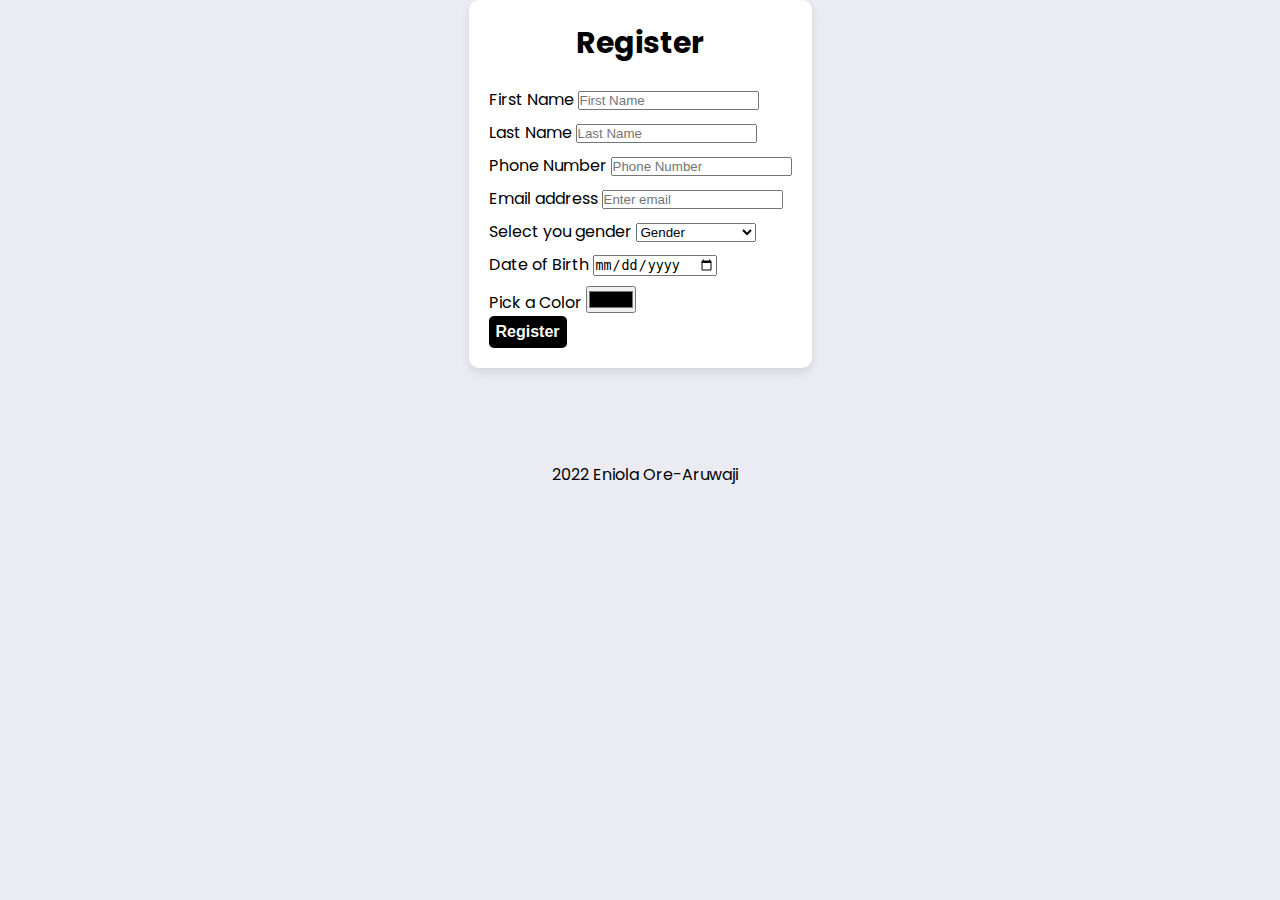
<file: index.html>
<!DOCTYPE html>
<html lang="en">
<head>
    <meta charset="UTF-8">
    <meta http-equiv="X-UA-Compatible" content="IE=edge">
    <meta name="viewport" content="width=device-width, initial-scale=1.0">
    <link rel="stylesheet" href="./styles.css" />
    <title>Registration Page</title>
</head>
<body>
    <section class="app__main_register">
        <main>
            <div class="app__main_register-container">
                <h1 class="app__main_register-header">Register</h1>
                <div class="app__main_register-form">
                    <form action="#" method="POST">

                        <div class="form-group">
                            <label class="form-email-pass" for="first_name">First Name</label>
                            <input type="text" class="form-control" id="first_name" placeholder="First Name" name="first_name" required />
                        </div>
                        <div class="form-group">
                            <label class="form-email-pass" for="last_name">Last Name</label>
                            <input type="text" class="form-control" id="last_name" placeholder="Last Name" name="last_name" required />
                        </div>
                        <div class="form-group">
                            <label class="form-email-pass" for="phone_number">Phone Number</label>
                            <input type="text" class="form-control" id="phone_number" placeholder="Phone Number" name="phone_number" required />
                        </div>

                        <div class="form-group">
                            <label class="form-email-pass" for="email">Email address</label>
                            <input type="email" class="form-control" id="email" placeholder="Enter email" name="email" required />
                        </div>

                        <div class="form-group">
                            <label for="gender"> Select you gender</label>
                            <select name="gender">
                        <option value="none" selected>Gender</option>
                        <option value="male">Male</option>
                        <option value="female">Female</option>
                        <option value="female">Non-binary</option>
                        <option value="other">Prefer not to say</option>
                    </select>
                        </div>

                        <div class="form-group">
                            <label class="form-email-pass" for="date_of_birth">Date of Birth</label>
                            <input type="date" class="form-control" id="date_of_birth" placeholder="Date of Birth" name="date_of_birth" required />
                        </div>
            
                        <div class="form-group">
                            <label class="form-email-pass" for="color_selector">Pick a Color</label>
                            <input type="color" class="form-control" id="pick_a_color" placeholder="Color picker" name="pick_a_color" required />
                        </div>
                        <button type="submit" class="btn btn-primary">Register</button>
                </div>
            </div>
        </main>
    </section>

    <section class="app__main-footer">
        <footer class="footer">
            <div class="app__main-container-footer">
                <div class="app__main-footer__links">
                    <ul>
                        <li>
                            <a href="https://twitter.com/Olokiki_" target="_blank">
                                <i class="fa-brands fa-twitter-square"></i>
                            </a>
                        </li>
                        <li>
                            <a href="https://instagram.com/Olokiki_" target="_blank">
                                <i class="fa-brands fa-instagram-square"></i>
                            </a>
                        </li>
                        <li>
                            <a href="https://www.linkedin.com/in/eniola-ore-aruwaji-b66b451b2/" target="_blank">
                                <i class="fa-brands fa-linkedin"></i>
                            </a>
                        </li>
                        <li>
                            <a href="https://github.com/Olokiki" target="_blank">
                                <i class="fa-brands fa-github-square"></i>
                            </a>
                        </li>
                    </ul>
                </div>
                <div class="footer__copyright">
                    <span>
              <i class="fa-solid fa-copyright"></i>
              2022 Eniola Ore-Aruwaji
            </span>
                </div>
            </div>
        </footer>
    </section>
</body>
</html>
</file>
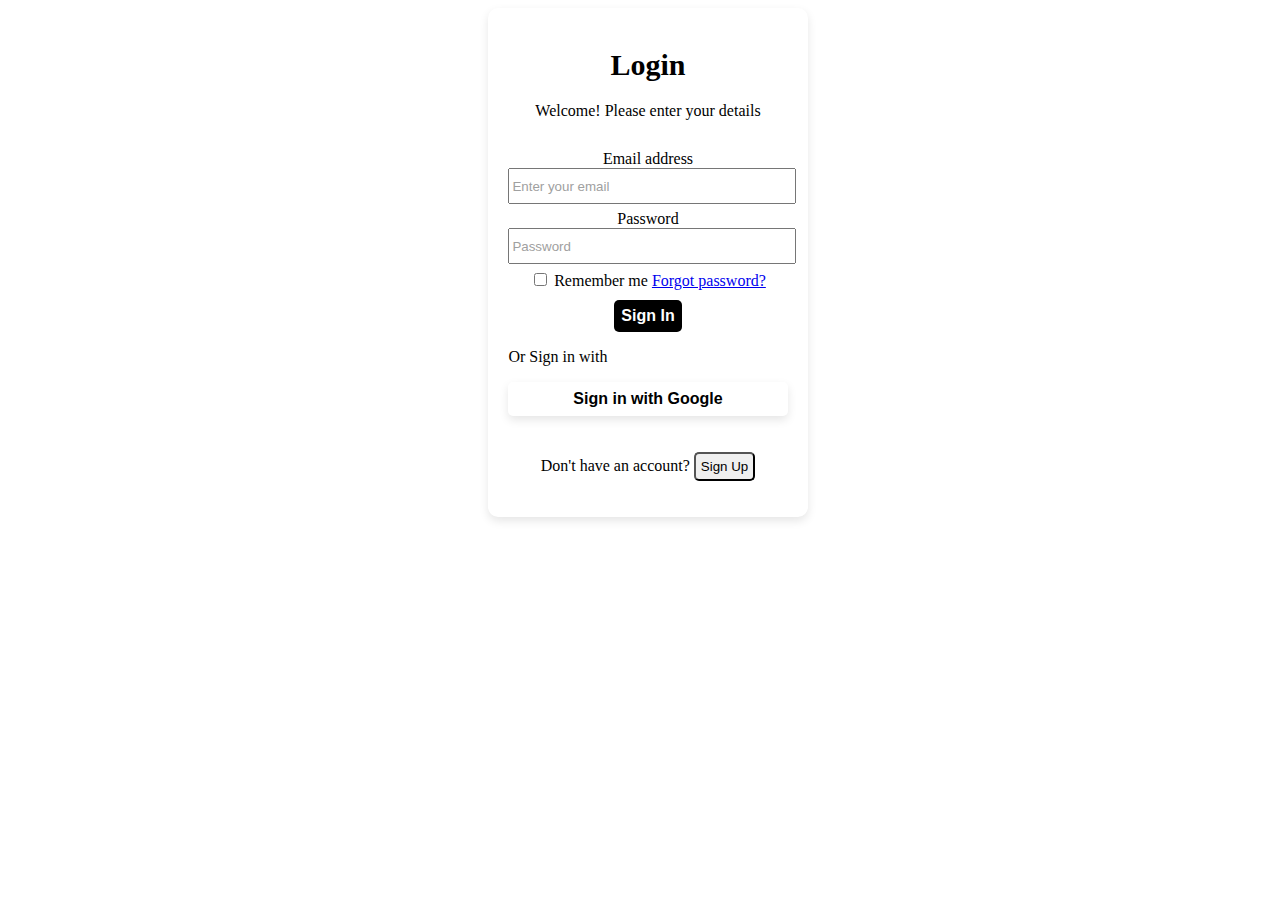
<file: login.html>
<!DOCTYPE html>
<html lang="en">
<head>
    <meta charset="UTF-8">
    <meta http-equiv="X-UA-Compatible" content="IE=edge">
    <meta name="viewport" content="width=device-width, initial-scale=1.0">
    <link rel="stylesheet" href="./login.css  ">
    <title>Login Page</title>
</head>
<body>
    <section class="app_main_login">
        <main>
            <div class="appcontainer">
                <div class="app_main_login_form">
                    <h1 class="app_main_login-header">Login</h1>

                    <div class="app_main_login_welcome">
                        <p>Welcome! Please enter your details</p>

                        <form action="#" method="POST">
                            <div class="form-group">
                                <label class="form-email-pass" for="email">Email address</label>
                                <i class="fa-solid fa-envelope"></i>
                                <input type="email" class="form-control" id="email" name="email" aria-describedby="emailHelp" placeholder="Enter your email" required />
                            </div>
                            <div class="form-group">
                                <label class="form-email-pass" for="password">Password</label>
                                <i class="fa-solid fa-lock"></i>
                                <input type="password" class="form-control" id="password" name="password" placeholder="Password" required />
                            </div>
                            <div class="form-group form-check">
                                <input type="checkbox" class="form-check-input" id="remember" />
                                <label class="form-check-label" for="remember">Remember me</label
                  >
                  <a href="#" class="app_main_login-forgot">Forgot password?</a>
                </div>
                <button type="submit" class="btn btn-primary">
                    <a href="./end.html"></a>
                    Sign In</button>

                <div class="app_main_login-social">
                  <p>Or Sign in with</p>
                  <button class="app__main_button-google">
                    <a href="#" class="app_main_login-social-link">
                      <i class="fab fa-google"></i>Sign in with Google</a>
                  </button>
                </div>
              </form>
            </div>
            <div class="app_main_login-dont-have-account">
              <p>
                Don't have an account?
                <button class="app__main_signup">
                  <a href="./index.html">Sign Up</a>
                </button>
              </p>
            </div>
          </div>
        </div>
      </main>
    </section>

</body>
</html>
</file>
<file: styles.css>
@import url("https://fonts.googleapis.com/css2?family=Poppins:ital,wght@0,200;0,300;0,400;0,700;1,500&display=swap");
* {
    margin: 0;
    padding: 0;
}
body {
    box-sizing: border-box;
    color: #000;
    background: #ebebf3;
    font-size: 16px;
    line-height: 1.5;
    font-family: "Poppins", sans-serif;
}

a {
    text-decoration: none;
}
.app__main_register {
    position: relative;
    display: flex;
    align-items: center;
    justify-content: center;
}

.app__main_register-container {
    display: flex;
    flex-direction: column;
    align-items: center;
    justify-content: center;
    line-height: 1.5;
    max-width: 430px;
    background: #fff;
    border-radius: 10px;
    box-shadow: 0px 4px 10px rgba(0, 0, 0, 0.1);
}

.app__main_register-container .app__main_register-header {
    text-align: center;
    font-size: 30px;
    font-weight: 700;
    padding-top: 20px;
}

.app__main_register-container .app__main_register-form {
    padding: 20px;
}

.app__main_register-form .form-group {
    position: relative;
    width: 100%;
    height: 30px;
    margin-top: 3px;
}

.app__main_register-form .btn {
    background: #000;
    border: none;
    border-radius: 5px;
    padding: 7px;
    color: #fff;
    font-weight: 700;
    font-size: 16px;
    cursor: pointer;
}


.app__main-footer {
    display: flex;
    align-items: center;
    justify-content: center;
    padding: 20px;
}

.app__main-footer__links ul {
    display: flex;
    align-items: center;
    justify-content: center;
    padding: 20px;
}

.app__main-footer__links ul li {
    font-size: 18px;
    font-weight: bold;
    color: #000;
    margin-left: 20px;
    list-style: none;
}

footer i {
    padding-right: 10px;
    color: #000;
    font-size: 20px;
}
</file>
<file: login.css>
.appcontainer {
    width: 100%;
    display: flex;
    flex-direction: column;
    align-items: center;
    justify-content: center;
    max-width: 430px;
    background: #fff;
    border-radius: 10px;
    box-shadow: 0px 4px 10px rgba(0, 0, 0, 0.1);
}

.app_main_login {
    position: relative;
    display: flex;
    align-items: center;
    justify-content: center;
    width: 100vw;
}

.appcontainer .app_main_login_form {
    padding: 20px;
}

.appcontainer .app_main_login_form .app_main_login-header {
    position: relative;
    text-align: center;
    font-size: 30px;
    font-weight: 700;
}

.app_main_login_form .form-group {
    position: relative;
    width: 100%;
    height: 30px;
    margin-top: 30px;
}

.form-group .form-control {
    height: 100%;
    width: 100%;
}

.form-group .form-control::placeholder {
    color: #a0a0a0;
}

.app_main_login_welcome {
    text-align: center;
}

.btn-primary {
    background: #000;
    border: none;
    border-radius: 5px;
    padding: 7px;
    color: #fff;
    font-weight: 700;
    font-size: 16px;
    cursor: pointer;
}

button a {
    text-decoration: none;
    color: #000;
}

.app_main_login-social p {
    position: relative;
    display: flex;
    justify-content: flex-start;
}

.app__main_button-google {
    position: relative;
    display: flex;
    justify-content: center;
    align-items: center;
    background: #ffffff;
    box-shadow: 0px 4px 10px rgba(0, 0, 0, 0.1);
    padding: 8px;
    border-radius: 5px;
    color: #000;
    border: none;
    font-weight: 700;
    font-size: 16px;
    outline: none;
    width: 100%;
}

.app_main_login-dont-have-account {
    position: relative;
    display: flex;
    justify-content: center;
    align-items: center;
    margin-top: 20px;
}

.app_main_login-dont-have-account button {
    padding: 5px;
    border-radius: 5px;
}
</file>
